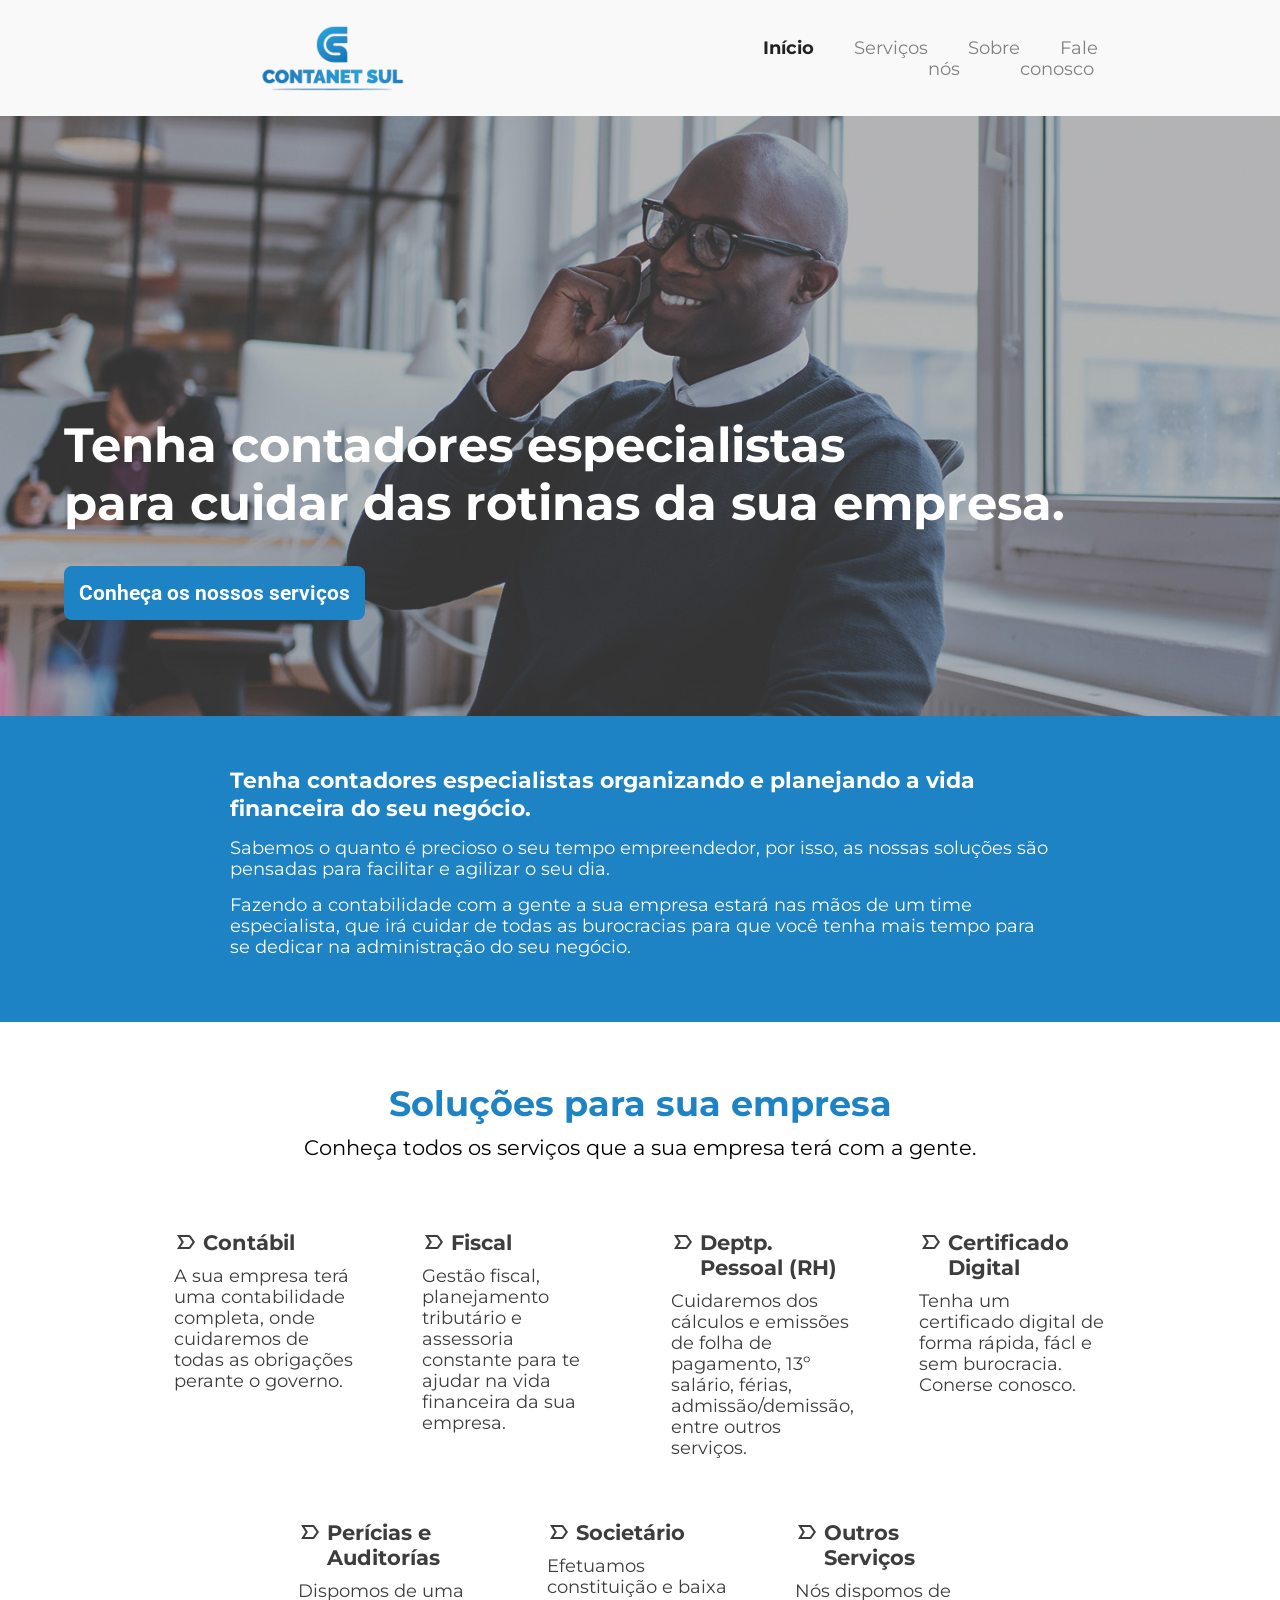
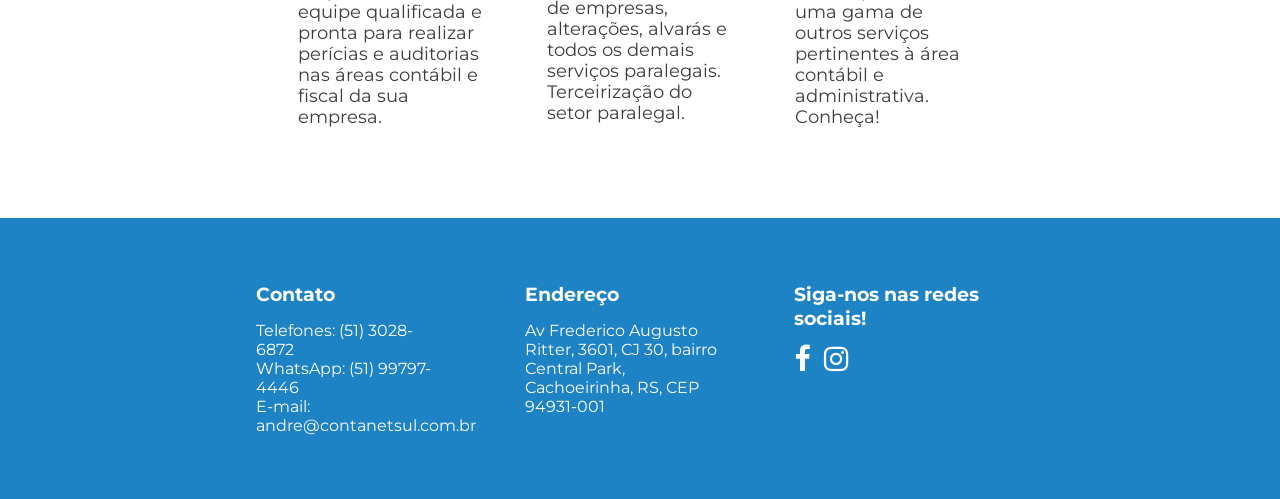
<file: index.html>
<!DOCTYPE html>
<html lang="pt-br">

<head>
    <meta charset="UTF-8">
    <meta http-equiv="X-UA-Compatible" content="IE=edge">
    <meta name="viewport" content="width=device-width, initial-scale=1.0">
    <!-- O link abaixo são os ícones presentes na Seção Soluções -->
    <link rel="stylesheet" href="https://fonts.googleapis.com/css2?family=Material+Symbols+Outlined:opsz,wght,FILL,GRAD@48,400,0,0" />
        <!-- o link abaixo são os ícones das redes sociais no rodapé/footer -->
    <link rel="stylesheet" href="https://cdnjs.cloudflare.com/ajax/libs/font-awesome/4.7.0/css/font-awesome.min.css">
    <link rel="stylesheet" href="./CSS/reset.css">
    <link rel="stylesheet" href="./CSS/root.css">
    <link rel="stylesheet" href="./CSS/cabecalho.css">
    <link rel="stylesheet" href="./CSS/carrossel.css">
    <link rel="stylesheet" href="./CSS/index.css">
    <link rel="stylesheet" href="./CSS/rodape.css">
    <title>Contanet Sul</title>
</head>

<body>

    <!-- CABEÇALHO - HEADER -->
    <header>
        <a href="./index.html" class="logo">
            <img src="./img/logo/logocurto.png" alt="">
        </a>

    <!-- MENU -->
        <nav class="menu">
            <ul class="menu-lista">
                <li class="menu-item"><a id="ativo" href="./index.html">Início</a></li>
                <li class="menu-item"><a href="#servicos">Serviços</a></li>
                <li class="menu-item"><a href="./sobre-nos.html">Sobre nós</a></li>
                <li class="menu-item"><a href="#fale-conosco">Fale conosco</a></li>
            </ul>
        </nav>
    </header>

    <!-- CARROSSEL -->
    <div id="slideshow-carousel" data-component="slideshow">
        <div role="list">
            <div class="slide">
                <img src="./img/carrossel/slide-01.jpg" alt="">
                <h2 class="slide-titulo" id="titulo-1">Tenha contadores especialistas <br> para cuidar das rotinas da
                    sua empresa.</h2>
                <a href="#servicos" class="slide-button" id="slide-btn-1">Conheça os nossos serviços</a>
            </div>

            <div class="slide">
                <img src="./img/carrossel/slide-02.jpg" alt="">
                <h2 class="slide-titulo" id="titulo-2">A sua empresa <br> organizada e bem planejada <br>
                    financeiramente!</h2>
                <a href="#servicos" class="slide-button" id="slide-btn-2">Conheça os nossos serviços</a>
            </div>

            <div class="slide">
                <img src="./img/carrossel/slide-03.jpg" alt="">
                <h2 class="slide-titulo" id="titulo-3">Contabilidade completa <br> para sua empresa!</h2>
                <a href="#servicos" class="slide-button" id="slide-btn-3">Conheça os nossos serviços</a>
            </div>
        </div>
    </div>

    <!-- SEÇÃO - TEXTOS (DO BACKGROUND AZUL) -->
    <section class="sec-textos">
        <h2> Tenha contadores especialistas organizando e planejando a vida financeira do seu negócio.</h2>

        <p>Sabemos o quanto é precioso o seu tempo empreendedor, por isso, as nossas soluções são pensadas para
            facilitar e agilizar o seu dia.</p>
        <p>Fazendo a contabilidade com a gente a sua empresa estará nas mãos de um time especialista, que irá cuidar de
            todas as burocracias para que você tenha mais tempo para se dedicar na administração do seu negócio.</p>
    </section>

    <!-- SEÇÃO - SOLUÇÕES -->
    <section class="sec-solucoes" id="servicos">
        <div class="div-solucoes-titulos">
            <h1>Soluções para sua empresa</h1>
            <p>Conheça todos os serviços que a sua empresa terá com a gente.</p>
        </div>

        <div class="div-artigos">
            <a class="a-artigo" href="./seção-soluções/contabil.html">
                <article class="titulo-artigo">
                    <span class="material-symbols-outlined">label_important</span>
                    <h4>Contábil</h4>
                </article>

                <p>A sua empresa terá uma contabilidade completa, onde cuidaremos de todas as obrigações perante o
                    governo.</p>
            </a>

            <a class="a-artigo" href="./seção-soluções/fiscal.html">
                <article class="titulo-artigo">
                    <span class="material-symbols-outlined">label_important</span>
                    <h4>Fiscal</h4>
                </article>

                <p>Gestão fiscal, planejamento tributário e assessoria constante para te ajudar na vida financeira da
                    sua empresa.</p>
            </a>

            <a class="a-artigo" href="./seção-soluções/dep-pessoal.html">
                <article class="titulo-artigo">
                    <span class="material-symbols-outlined">label_important</span>
                    <h4>Deptp. Pessoal (RH)</h4>
                </article>

                <p>Cuidaremos dos cálculos e emissões de folha de pagamento, 13º salário, férias, admissão/demissão,
                    entre outros serviços.</p>
            </a>

            <a class="a-artigo" href="./seção-soluções/certificado-digital.html">
                <article class="titulo-artigo">
                    <span class="material-symbols-outlined">label_important</span>
                    <h4>Certificado Digital</h4>
                </article>

                <p>Tenha um certificado digital de forma rápida, fácl e sem burocracia. Conerse conosco.</p>
            </a>

            <a class="a-artigo" href="./seção-soluções/pericias-auditorias.html">
                <article class="titulo-artigo">
                    <span class="material-symbols-outlined">label_important</span>
                    <h4>Perícias e Auditorías</h4>
                </article>

                <p>Dispomos de uma equipe qualificada e pronta para realizar perícias e auditorias nas áreas contábil e
                    fiscal da sua empresa.</p>
            </a>

            <a class="a-artigo" href="./seção-soluções/societario.html">
                <article class="titulo-artigo">
                    <span class="material-symbols-outlined">label_important</span>
                    <h4>Societário</h4>
                </article>

                <p>Efetuamos constituição e baixa de empresas, alterações, alvarás e todos os demais serviços
                    paralegais. Terceirização do setor paralegal.</p>
            </a>

            <a class="a-artigo" href="./seção-soluções/outros-serviços.html">
                <article class="titulo-artigo">
                    <span class="material-symbols-outlined">label_important</span>
                    <h4>Outros Serviços</h4>
                </article>

                <p>Nós dispomos de uma gama de outros serviços pertinentes à área contábil e administrativa. Conheça!
                </p>
            </a>
        </div>
    </section>

    <!-- RODAPÉ - FOOTER -->
    <footer id="fale-conosco">
        <section class="sec-rodape">
            <div id="contato">
                <h2>Contato</h2>
                <a href="#">
                    <p>Telefones: (51) 3028-6872</p>
                </a>
                <a href="https://api.whatsapp.com/send?phone=5551997974446">
                    <p>WhatsApp: (51) 99797-4446</p>
                </a>
                <a href="#">
                    <p>E-mail: andre@contanetsul.com.br</p>
                </a>
            </div>

            <div id="endereco">
                <h2>Endereço</h2>
                <a href="https://goo.gl/maps/Pzh5QHZv5FfxfYiMA">Av Frederico Augusto Ritter, 3601, CJ 30, bairro Central
                    Park, Cachoeirinha, RS, CEP 94931-001
                </a>
            </div>

            <div id="social">
                <h2>Siga-nos nas redes sociais!</h2>
                <a href="https://www.facebook.com/andre.machado.3517563" class="fa fa-facebook"></a>
                <a href="https://www.instagram.com/andremachado_contador/" class="fa fa-instagram"></a>
            </div>
        </section>
    </footer>

    <script src="./JS/slideshow.js"></script>
</body>

</html>
</file>
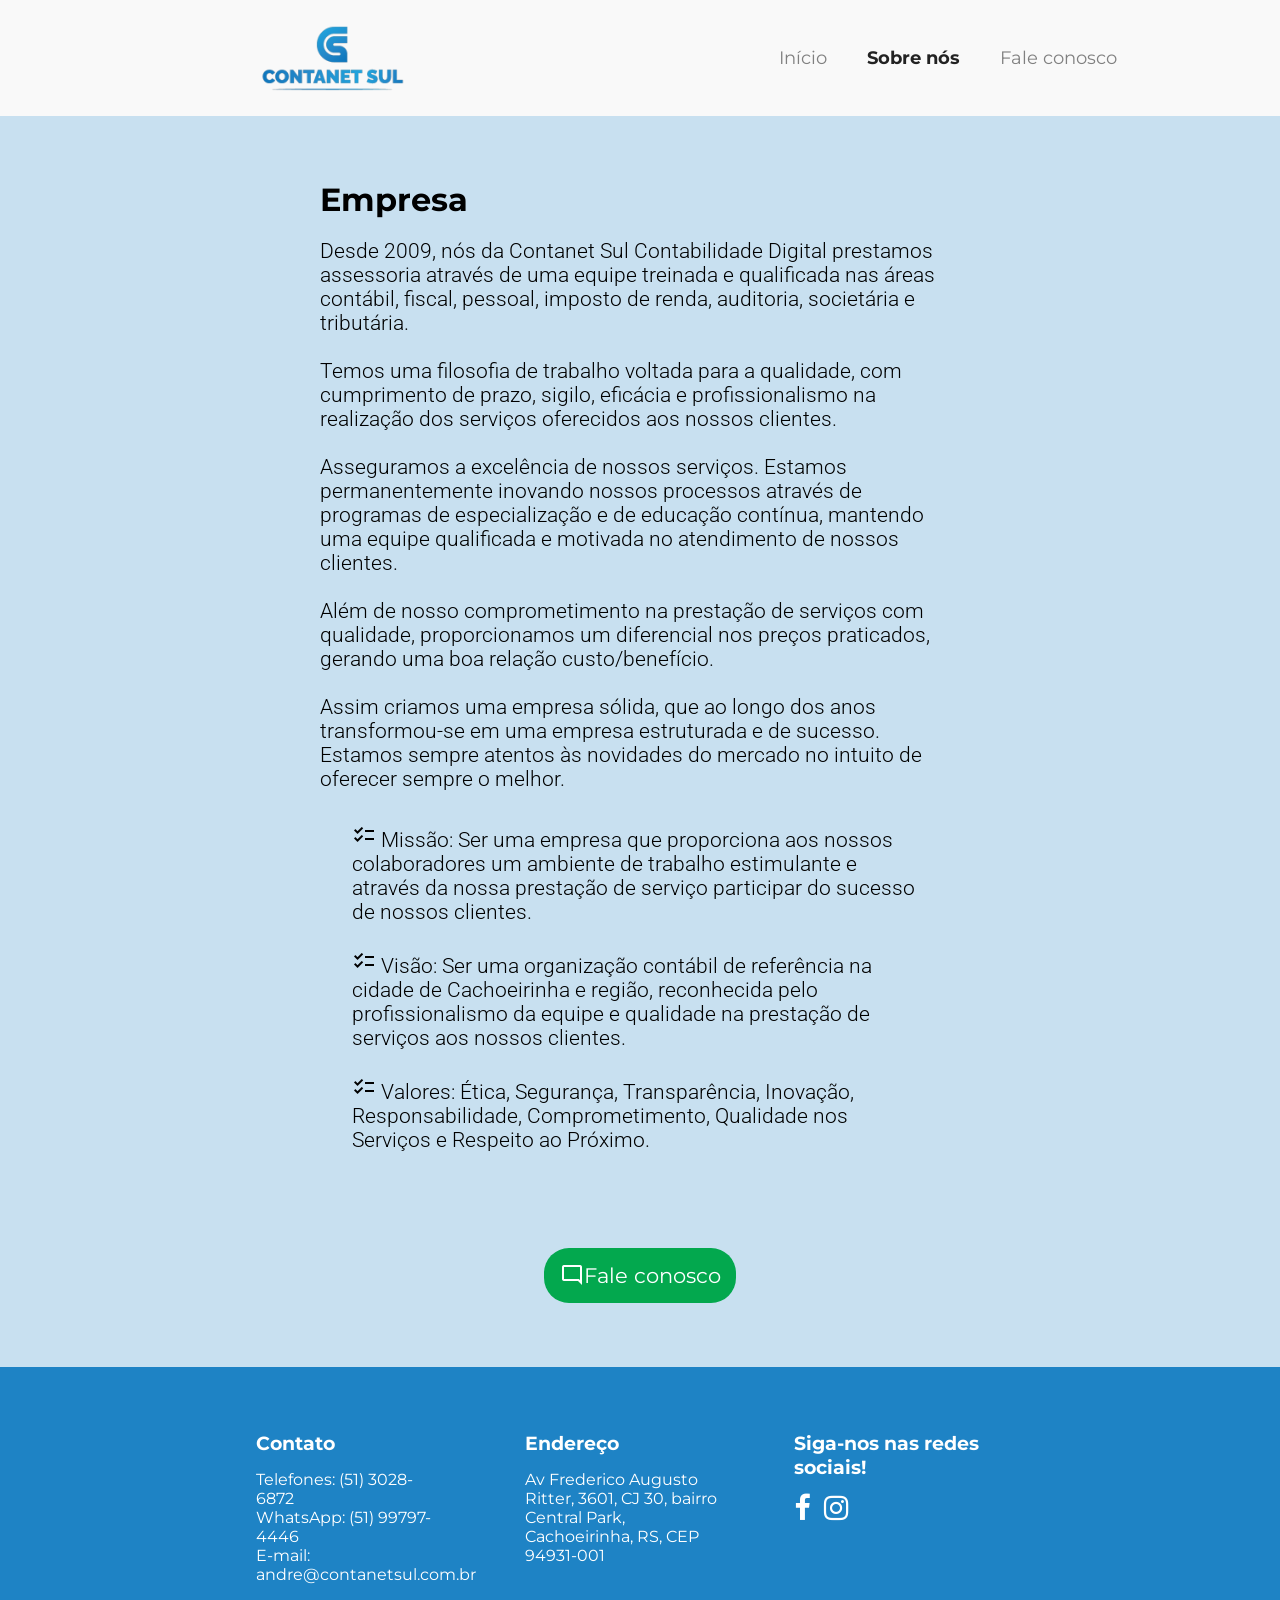
<file: sobre-nos.html>
<!DOCTYPE html>
<html lang="pt-br">

<head>
    <meta charset="UTF-8">
    <meta http-equiv="X-UA-Compatible" content="IE=edge">
    <meta name="viewport" content="width=device-width, initial-scale=1.0">
    <!-- o link abaixo são os ícones das redes sociais no rodapé/footer -->
    <link rel="stylesheet" href="https://cdnjs.cloudflare.com/ajax/libs/font-awesome/4.7.0/css/font-awesome.min.css">
    <!-- o link abaixo são os ícones de 'topicos' -->
    <link rel="stylesheet"
        href="https://fonts.googleapis.com/css2?family=Material+Symbols+Outlined:opsz,wght,FILL,GRAD@48,400,0,0" />
    <link rel="stylesheet" href="./CSS/reset.css">
    <link rel="stylesheet" href="./CSS/root.css">
    <link rel="stylesheet" href="./CSS/cabecalho.css">
    <link rel="stylesheet" href="./CSS/sobre-nos.css">
    <link rel="stylesheet" href="./CSS/rodape.css">
    <title>Sobre Nós</title>
</head>

<body>

    <!-- CABEÇALHO - HEADER -->
    <header>
        <a href="../index.html" class="logo">
            <img src="../img/logo/logocurto.png" alt="">
        </a>

        <!-- MENU -->
        <nav class="menu">
            <ul class="menu-lista">
                <li class="menu-item"><a href="./index.html">Início</a></li>
                <li class="menu-item"><a id="ativo" href="./sobre-nos.html">Sobre nós</a></li>
                <li class="menu-item"><a href="#fale-conosco">Fale conosco</a></li>
            </ul>
        </nav>
    </header>

    <!-- SOBRE NÓS -->
    <section class="sec-menu">
        <div class="div-sobre-nos">
            <h1>Empresa</h1>

            <p>
                Desde 2009, nós da Contanet Sul Contabilidade Digital prestamos assessoria através de uma equipe
                treinada
                e qualificada nas áreas contábil, fiscal, pessoal, imposto de renda, auditoria, societária e tributária.
                <br> <br>

                Temos uma filosofia de trabalho voltada para a qualidade, com cumprimento de prazo, sigilo, eficácia e
                profissionalismo na realização dos serviços oferecidos aos nossos clientes. <br> <br>

                Asseguramos a excelência de nossos serviços. Estamos permanentemente inovando nossos processos através
                de
                programas de especialização e de educação contínua, mantendo uma equipe qualificada e motivada no
                atendimento de nossos clientes. <br> <br>

                Além de nosso comprometimento na prestação de serviços com qualidade, proporcionamos um diferencial nos
                preços praticados, gerando uma boa relação custo/benefício. <br> <br>

                Assim criamos uma empresa sólida, que ao longo dos anos transformou-se em uma empresa estruturada e de
                sucesso. Estamos sempre atentos às novidades do mercado no intuito de oferecer sempre o melhor.
            </p>

            <div class="topicos">
                <p>
                    <span class="material-symbols-outlined">
                        checklist
                    </span>
                    Missão: Ser uma empresa que proporciona aos nossos colaboradores um ambiente de trabalho estimulante
                    e
                    através da nossa prestação de serviço participar do sucesso de nossos clientes.
                </p>

                <p>
                    <span class="material-symbols-outlined">
                        checklist
                    </span>
                    Visão: Ser uma organização contábil de referência na cidade de Cachoeirinha e região, reconhecida
                    pelo
                    profissionalismo da equipe e qualidade na prestação de serviços aos nossos clientes.
                </p>

                <p>
                    <span class="material-symbols-outlined">
                        checklist
                    </span>
                    Valores: Ética, Segurança, Transparência, Inovação, Responsabilidade, Comprometimento, Qualidade nos
                    Serviços e Respeito ao Próximo.
                </p>
            </div>
        </div>
    </section>

    <section class="fale-conosco">
        <a href="https://api.whatsapp.com/send?phone=5551997974446" class="btn-fale-conosco">
                <span class="material-symbols-outlined">mode_comment</span>
                Fale conosco
        </a>

    </section>

    <!-- RODAPÉ - FOOTER -->
    <footer id="fale-conosco">
        <section class="sec-rodape">
            <div id="contato">
                <h2>Contato</h2>
                <a href="#">
                    <p>Telefones: (51) 3028-6872</p>
                </a>
                <a href="https://api.whatsapp.com/send?phone=5551997974446">
                    <p>WhatsApp: (51) 99797-4446</p>
                </a>
                <a href="#">
                    <p>E-mail: andre@contanetsul.com.br</p>
                </a>
            </div>

            <div id="endereco">
                <h2>Endereço</h2>
                <a href="https://goo.gl/maps/Pzh5QHZv5FfxfYiMA">Av Frederico Augusto Ritter, 3601, CJ 30, bairro Central
                    Park, Cachoeirinha, RS, CEP 94931-001
                </a>
            </div>

            <div id="social">
                <h2>Siga-nos nas redes sociais!</h2>
                <a href="https://www.facebook.com/andre.machado.3517563" class="fa fa-facebook"></a>
                <a href="https://www.instagram.com/andremachado_contador/" class="fa fa-instagram"></a>
            </div>
        </section>
    </footer>

</body>

</html>
</file>
<file: CSS/root.css>
:root {
    --color-blue: #1E83C5;
    --color-grey: #808080;
    --color-green: #03A84E;
    --color-black: rgb(61, 61, 61);
}
</file>
<file: CSS/cabecalho.css>
header {
    align-items: center;
    background-color: #f9f9f9;
    display: flex;
    justify-content: space-around;
    padding: 25px;
}

.logo {
    width: 30%;
    display: flex;
    justify-content: center;
}

.logo img {
    width: 40%;
}

.menu {
    width: 30%;
}

.menu-lista {
    display: flex;
    width: 100%;
    justify-content: center;
}

.menu-item a {
    font-size: 1.1rem;
    color: var(--color-grey);
    margin-left: 40px;
    transition: 0.2s;
}

.menu-item a:hover {
    color: var(--color-blue);
    text-decoration: underline;
    font-weight: bold;
}

.menu-item:first-child a {
    margin-left: 0;
}

.menu-item a#ativo {
    color: rgb(34, 34, 34);
    font-weight: bold;
}
</file>
<file: CSS/carrossel.css>
[data-component="slideshow"] .slide {
    display: none;
  }

  [data-component="slideshow"] .slide.active {
    display: block;
  }

  .slide {
    display: block;
    height: 600px;
    width: 100%;
    margin: auto;
    position: relative;
}

.slide img {
    height: 100%;
    width: 100%;
    object-fit: cover;
}

.slide-titulo {
  position: absolute;
  font-size: 3rem;
  font-family: Montserrat;
}

#titulo-1 {
  top: 50%;
  left: 5%;
  color: rgb(255, 255, 255);
}

#titulo-2 {
  top: 40%;
  left: 50%;
  color: rgb(61, 61, 61);
  text-shadow: none;
}

#titulo-3 {
  top: 50%;
  left: 5%;
  color: rgb(61, 61, 61);
  text-shadow: none;
}

.slide-button {
  position: absolute;
  top: 75%;
  left: 5%;
  padding: 15px;
  border-radius: 8px;
  border-style: none;
  font-size: 1.3rem;
  color: #ffff;
  background-color: var(--color-blue);
  font-family: Roboto;
  font-weight: 700;
}

.slide-button a:visited {
  color: #ffff;
}

#slide-btn-2 {
  top: 73%;
  left: 50%;
}
</file>
<file: CSS/index.css>
/* SEÇÃO - TEXTOS (DO BACKGROUND AZUL) */

.sec-textos {
    background-color: var(--color-blue);
    padding: 50px 18%;
    color: #fff;
}

.sec-textos h2 {
    margin-bottom: 15px;
    font-size: 1.4rem;
}

.sec-textos p {
    margin-bottom: 15px;
    font-size: 1.1rem;
}

/* SEÇÃO - SOLUÇÕES */

.sec-solucoes {
    width: 80%;
    margin: auto;
    text-align: center;
    margin-top: 60px;
    margin-bottom: 60px;
}

.div-solucoes-titulos h1 {
    color: var(--color-blue);
    font-size: 2.2rem;
    margin-bottom: 10px;
}

.div-solucoes-titulos p {
    font-size: 1.3rem;
    margin-bottom: 40px;
}

.div-artigos {
    display: flex;
    flex-wrap: wrap;
    justify-content: center;
    align-items: flex-start;
}

.a-artigo {
    padding: 3%;
    width: 24.25%;
}

.a-artigo h4 {
    margin-bottom: 10px;
    font-size: 1.3rem;
    text-align: left;
    color: var(--color-black);
}

.a-artigo p {
    font-size: 1.1rem;
    text-align: left;
    color: var(--color-black);
    transition: 0.3s;
}

.a-artigo p:hover {
    color: var(--color-blue);
}

.titulo-artigo {
    display: flex;
}

.titulo-artigo span {
    color: var(--color-black);
    padding-right: 5px;
}
</file>
<file: CSS/rodape.css>
footer {
    width: 100%;
    background-color: var(--color-blue);
}

.sec-rodape {
    margin: auto;
    display: flex;
    padding: 5% 20%;
    color: #ffffff;
}

.sec-rodape h2 {
    font-size: 1.2rem;
    margin-bottom: 15px;
}

.sec-rodape a {
    color: #ffffff;
}

.sec-rodape div+div {
    margin-left: 10%;
}

#contato {
    width: 25%;
}

#endereco {
    width: 25%;
}

#social {
    width: 25%;
}

#social a {
    font-size: 1.8rem;
}

#social a+a {
    margin-left: 10px;
}
</file>
<file: CSS/sobre-nos.css>
body {
    background-color: #1e82c53e;
  }

.sec-menu {
    width: 100%;
    display: flex;
    justify-content: center;
    padding: 5% 0% 0% 0%;
}

.div-sobre-nos {
    width: 50%;
}

.div-sobre-nos h1 {
    font-size: 2rem;
    margin-bottom: 20px;
}

.div-sobre-nos p {
    font-size: 1.3rem;
    font-family: Roboto;
    font-weight: 300;
}

.topicos {
    padding: 5%;
}

.topicos p+p {
    margin-top: 25px;
}

/* SEÇÃO FALE CONOSCO */

.fale-conosco {
    width: 100%;
    display: flex;
    justify-content: center;
    padding: 5% 0%;
}

.btn-fale-conosco {
    width: 15%;
    display: flex;
    justify-content: center;
    align-items: center;
}

.fale-conosco a {
    background-color: var(--color-green);
    color: #ffffff;
    padding: 15px;
    display: flex;
    align-items: center;
    border-style: none;
    border-radius: 25px;
    font-size: 1.3rem;
    cursor: pointer;
    transition: 0.3s;
}

.btn-fale-conosco button span {
    margin-right: 5px;
}

.fale-conosco a:hover {
    width: 17%;
    font-size: 1.6rem;
}
</file>
